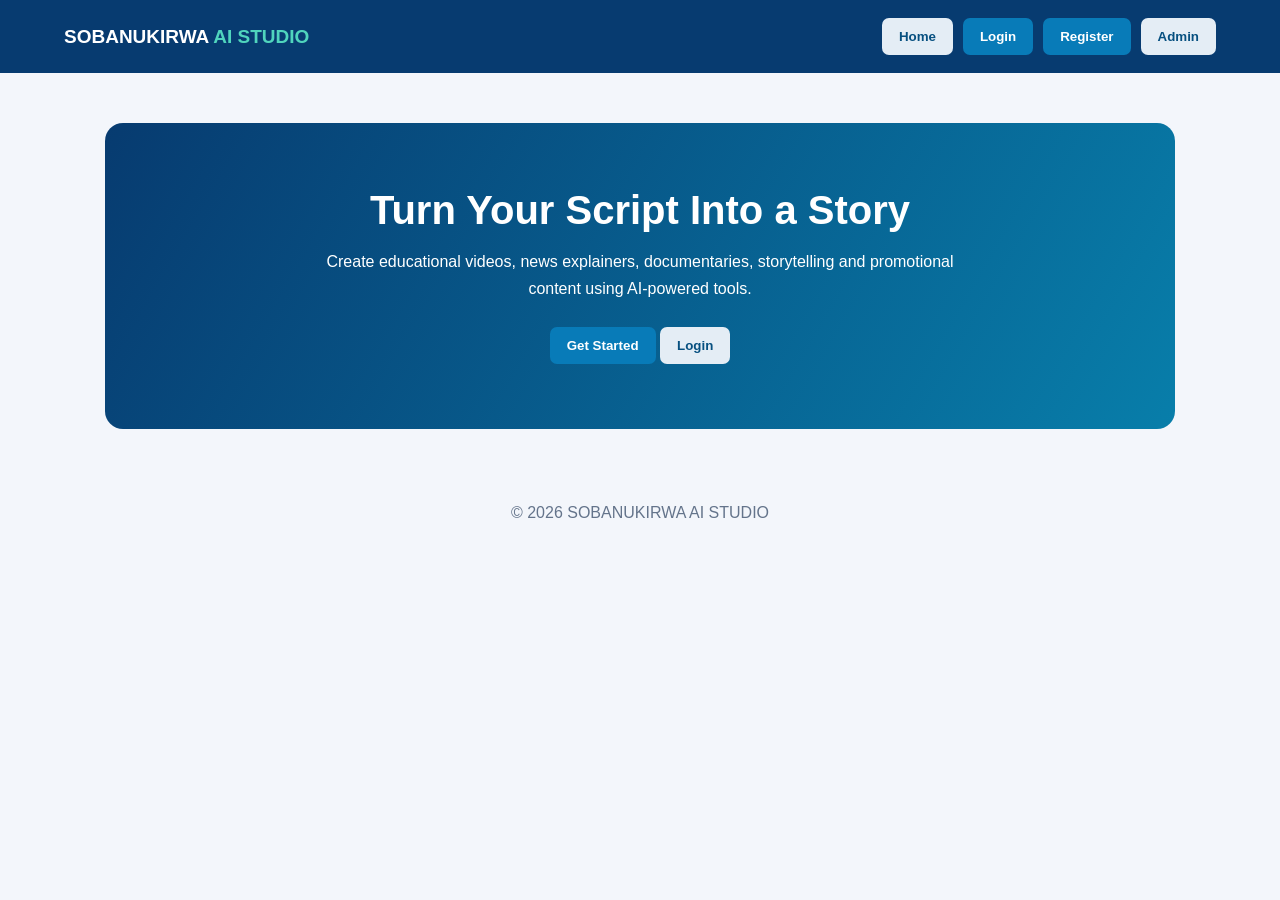
<file: index.html>
<!DOCTYPE html>
<html lang="en">
<head>
<meta charset="UTF-8">
<meta name="viewport" content="width=device-width, initial-scale=1">
<title>SOBANUKIRWA AI STUDIO</title>

<style>
*{box-sizing:border-box}
body{margin:0;font-family:Arial,sans-serif;background:#f3f6fb;color:#17324d}
header{background:#073b70;color:white;padding:18px 5%;display:flex;justify-content:space-between;align-items:center;flex-wrap:wrap;gap:12px}
.brand{font-size:19px;font-weight:bold;color:white;text-decoration:none}
.brand span{color:#50d5bd}
nav{display:flex;gap:10px;align-items:center;flex-wrap:wrap}
button,a.btn{border:0;padding:11px 17px;border-radius:7px;background:#087bb8;color:white;text-decoration:none;cursor:pointer;font-weight:bold}
button:hover,a.btn:hover{opacity:.85}
.secondary{background:#e4edf5!important;color:#075080!important}
main{max-width:1100px;margin:35px auto;padding:15px}
.hero{background:linear-gradient(120deg,#073b70,#087eaa);color:white;padding:65px 30px;border-radius:18px;text-align:center}
.hero h1{font-size:40px;margin:0 0 15px}
.hero p{max-width:650px;margin:0 auto 25px;line-height:1.7}
.panel{background:white;padding:24px;border-radius:13px;margin:20px 0;box-shadow:0 4px 15px #0001}
input,select{width:100%;padding:13px;margin:8px 0 15px;border:1px solid #ccd7e2;border-radius:7px}
label{font-weight:bold}
.hidden{display:none!important}
.tabs{display:flex;gap:10px;margin-bottom:20px}
.tabs button{flex:1}
.notice{padding:13px;margin:12px 0;border-radius:7px;background:#e5f3ff;color:#075080}
.grid{display:grid;grid-template-columns:repeat(auto-fit,minmax(160px,1fr));gap:15px}
.stat{background:#eaf3fa;padding:20px;border-radius:10px}
.stat h2{margin:0;color:#087bb8}
.table-wrap{overflow-x:auto;background:white;border-radius:10px}
table{border-collapse:collapse;width:100%;min-width:650px}
th,td{padding:13px;border-bottom:1px solid #e1e7ed;text-align:left}
th{background:#eaf2f8}
footer{text-align:center;padding:25px;color:#64748b}
</style>
</head>

<body>

<header>
  <a class="brand" href="#" onclick="showPage('home')">
    SOBANUKIRWA <span>AI STUDIO</span>
  </a>
  <nav>
    <button class="secondary" onclick="showPage('home')">Home</button>
    <button onclick="showPage('login')">Login</button>
    <button onclick="showPage('register')">Register</button>
    <button class="secondary" onclick="showPage('adminLogin')">Admin</button>
  </nav>
</header>

<main>

<!-- HOMEPAGE -->
<section id="home">
  <div class="hero">
    <h1>Turn Your Script Into a Story</h1>
    <p>
      Create educational videos, news explainers, documentaries,
      storytelling and promotional content using AI-powered tools.
    </p>
    <button onclick="showPage('register')">Get Started</button>
    <button class="secondary" onclick="showPage('login')">Login</button>
  </div>
</section>

<!-- USER LOGIN -->
<section id="login" class="panel hidden">
  <h1>User Login</h1>
  <div id="loginNotice" class="notice hidden"></div>
  <form onsubmit="userLogin(event)">
    <label>Email</label>
    <input id="loginEmail" type="email" required>
    <label>Password</label>
    <input id="loginPassword" type="password" required>
    <button type="submit">Login</button>
  </form>
  <p>New user? <a href="#" onclick="showPage('register')">Create account</a></p>
  <p><a href="#" onclick="showPage('adminLogin')">Administrator Login</a></p>
</section>

<!-- ADMIN LOGIN -->
<section id="adminLogin" class="panel hidden">
  <h1>Administrator Login</h1>
  <div id="adminNotice" class="notice hidden"></div>
  <form onsubmit="adminLogin(event)">
    <label>Admin Email</label>
    <input id="adminEmail" type="email" required>
    <label>Admin Password</label>
    <input id="adminPassword" type="password" required>
    <button type="submit">Login as Administrator</button>
  </form>
</section>

<!-- REGISTRATION -->
<section id="register" class="panel hidden">
  <h1>Create Account</h1>
  <div id="registerNotice" class="notice hidden"></div>
  <form onsubmit="registerUser(event)">
    <label>Full Name</label>
    <input id="regName" required>
    <label>Email</label>
    <input id="regEmail" type="email" required>
    <label>Password</label>
    <input id="regPassword" type="password" minlength="6" required>
    <button type="submit">Register</button>
  </form>
</section>

<!-- USER DASHBOARD -->
<section id="userDashboard" class="hidden">
  <div class="panel">
    <h1 id="userWelcome">User Dashboard</h1>
    <p id="userDetails"></p>
    <button onclick="logout()">Logout</button>
  </div>
  <div class="panel">
    <h2>My Projects</h2>
    <input id="projectTitle" placeholder="Project title">
    <input id="projectDescription" placeholder="Project description">
    <button onclick="createProject()">Create Project</button>
    <div id="projectNotice" class="notice hidden"></div>
    <div id="projectList"></div>
  </div>
</section>

<!-- ADMIN DASHBOARD -->
<section id="adminDashboard" class="hidden">
  <div class="panel">
    <h1>Administrator Dashboard</h1>
    <p id="adminWelcome"></p>
    <button onclick="logout()">Logout</button>
  </div>

  <div id="adminDashboardNotice" class="notice hidden"></div>

  <div id="stats" class="grid"></div>

  <div class="panel">
    <h2>Account Approval Settings</h2>
    <form onsubmit="saveApproval(event)">
      <label>Approval Mode</label>
      <select id="approvalMode">
        <option value="MANUAL">Manual Approval</option>
        <option value="AUTO">Automatic Approval</option>
      </select>
      <button type="submit">Save Settings</button>
    </form>
  </div>

  <div class="panel">
    <h2>Registered Users</h2>
    <div class="table-wrap">
      <table>
        <thead>
          <tr>
            <th>Name</th>
            <th>Email</th>
            <th>Role</th>
            <th>Status</th>
            <th>Change Status</th>
          </tr>
        </thead>
        <tbody id="usersTable"></tbody>
      </table>
    </div>
  </div>
</section>

</main>

<footer>© 2026 SOBANUKIRWA AI STUDIO</footer>

<script>
const API_URL="/api/gas";
let sessionToken=localStorage.getItem("sobanukirwa_token")||"";
let currentUser=null;

function showPage(page){
  document.querySelectorAll("main > section").forEach(s=>s.classList.add("hidden"));
  document.getElementById(page).classList.remove("hidden");
}

function notify(id,text){
  const el=document.getElementById(id);
  el.textContent=text;
  el.classList.remove("hidden");
}

async function api(action,data={}){
  const response=await fetch(API_URL,{
    method:"POST",
    headers:{"Content-Type":"application/json"},
    body:JSON.stringify({action,data})
  });
  const result=await response.json();
  if(!response.ok||result.ok===false){
    throw new Error(result.error||"Request failed");
  }
  return result;
}

async function registerUser(event){
  event.preventDefault();
  try{
    const result=await api("register",{
      name:document.getElementById("regName").value.trim(),
      email:document.getElementById("regEmail").value.trim(),
      password:document.getElementById("regPassword").value
    });
    notify("registerNotice",result.message||"Registration submitted successfully.");
  }catch(error){
    notify("registerNotice",error.message);
  }
}

async function userLogin(event){
  event.preventDefault();
  await authenticate(
    document.getElementById("loginEmail").value,
    document.getElementById("loginPassword").value,
    "loginNotice"
  );
}

async function adminLogin(event){
  event.preventDefault();
  await authenticate(
    document.getElementById("adminEmail").value,
    document.getElementById("adminPassword").value,
    "adminNotice"
  );
}

async function authenticate(email,password,noticeId){
  try{
    const result=await api("login",{email,password});
    const user=result.user;
    if(!user||!result.token)throw new Error("Invalid login response.");

    if(noticeId==="adminNotice"&&user.role!=="ADMIN"){
      throw new Error("This account is not an administrator.");
    }

    sessionToken=result.token;
    currentUser=user;
    localStorage.setItem("sobanukirwa_token",sessionToken);

    if(user.role==="ADMIN"){
      showPage("adminDashboard");
      document.getElementById("adminWelcome").textContent="Welcome, "+(user.name||user.fullName||user.email);
      await loadAdmin();
    }else{
      if(noticeId==="adminNotice")throw new Error("Admin access denied.");
      showPage("userDashboard");
      document.getElementById("userWelcome").textContent="Welcome, "+(user.name||user.fullName||"User");
      document.getElementById("userDetails").textContent="Role: "+user.role+" | Status: "+user.status;
      await loadProjects();
    }
  }catch(error){
    notify(noticeId,error.message);
  }
}

async function createProject(){
  try{
    const result=await api("createProject",{
      token:sessionToken,
      title:document.getElementById("projectTitle").value.trim(),
      description:document.getElementById("projectDescription").value.trim()
    });
    notify("projectNotice",result.message||"Project created.");
    await loadProjects();
  }catch(error){
    notify("projectNotice",error.message);
  }
}

async function loadProjects(){
  try{
    const result=await api("listProjects",{token:sessionToken});
    const list=document.getElementById("projectList");
    list.replaceChildren();
    (result.projects||[]).forEach(project=>{
      const item=document.createElement("div");
      item.className="stat";
      const heading=document.createElement("strong");
      heading.textContent=project.title||"Untitled";
      const description=document.createElement("p");
      description.textContent=project.description||"";
      item.append(heading,description);
      list.appendChild(item);
    });
  }catch(error){
    document.getElementById("projectList").textContent=error.message;
  }
}

async function loadAdmin(){
  try{
    const [overview,users]=await Promise.all([
      api("adminOverview",{token:sessionToken}),
      api("adminUsers",{token:sessionToken})
    ]);

    const stats=document.getElementById("stats");
    stats.replaceChildren();

    const values=overview.stats||overview;
    Object.entries(values).forEach(([key,value])=>{
      if(typeof value!=="number")return;
      const box=document.createElement("div");
      box.className="stat";
      const heading=document.createElement("h2");
      heading.textContent=value;
      const label=document.createElement("p");
      label.textContent=key.replace(/([A-Z])/g," $1");
      box.append(heading,label);
      stats.appendChild(box);
    });

    const tbody=document.getElementById("usersTable");
    tbody.replaceChildren();

    (users.users||[]).forEach(user=>{
      const tr=document.createElement("tr");
      [user.name||user.fullName,user.email,user.role,user.status].forEach(value=>{
        const td=document.createElement("td");
        td.textContent=value||"";
        tr.appendChild(td);
      });

      const actionCell=document.createElement("td");
      const select=document.createElement("select");
      ["ACTIVE","PENDING","SUSPENDED","REJECTED"].forEach(status=>{
        const option=document.createElement("option");
        option.value=status;
        option.textContent=status;
        option.selected=user.status===status;
        select.appendChild(option);
      });

      const button=document.createElement("button");
      button.textContent="Update";
      button.onclick=async()=>{
        try{
          await api("updateUserStatus",{
            token:sessionToken,
            userId:user.id,
            status:select.value
          });
          await loadAdmin();
        }catch(error){
          notify("adminDashboardNotice",error.message);
        }
      };
      actionCell.append(select,button);
      tr.appendChild(actionCell);
      tbody.appendChild(tr);
    });

    if(users.approvalMode){
      document.getElementById("approvalMode").value=users.approvalMode;
    }
  }catch(error){
    notify("adminDashboardNotice",error.message);
  }
}

async function saveApproval(event){
  event.preventDefault();
  try{
    await api("updateApprovalMode",{
      token:sessionToken,
      mode:document.getElementById("approvalMode").value
    });
    notify("adminDashboardNotice","Approval settings saved.");
  }catch(error){
    notify("adminDashboardNotice",error.message);
  }
}

async function logout(){
  try{
    await api("logout",{token:sessionToken});
  }catch(error){}
  localStorage.removeItem("sobanukirwa_token");
  sessionToken="";
  currentUser=null;
  showPage("home");
}

async function restoreSession(){
  if(!sessionToken)return;
  try{
    const result=await api("getMe",{token:sessionToken});
    currentUser=result.user;
    if(!currentUser)throw new Error("Session expired");

    if(currentUser.role==="ADMIN"){
      showPage("adminDashboard");
      document.getElementById("adminWelcome").textContent="Welcome, "+(currentUser.name||currentUser.email);
      await loadAdmin();
    }else{
      showPage("userDashboard");
      document.getElementById("userWelcome").textContent="Welcome, "+(currentUser.name||"User");
      await loadProjects();
    }
  }catch(error){
    localStorage.removeItem("sobanukirwa_token");
    sessionToken="";
    showPage("home");
  }
}

restoreSession();


/* SOBANUKIRWA AI STUDIO - AUTHENTICATION GUARD */

const AUTH_KEY = "sobanukirwa_token";

function isLoggedIn() {
  return !!localStorage.getItem(AUTH_KEY);
}

function requireLogin(targetPage) {
  if (!isLoggedIn()) {
    sessionStorage.setItem("requestedPage", targetPage);
    window.location.href = "index.html#login";
    return false;
  }
  return true;
}

// Protect Project 2
function openProject2() {
  if (!requireLogin("project2")) return;
  window.location.href = "project2.html";
}

// Protect Admin Dashboard
function openAdminDashboard() {
  if (!requireLogin("admin")) return;
  window.location.href = "admin.html";
}

// Protect all private pages
document.addEventListener("DOMContentLoaded", function () {
  const protectedPages = [
    "dashboard.html",
    "project2.html",
    "admin.html"
  ];

  const currentPage = location.pathname.split("/").pop();

  if (
    protectedPages.includes(currentPage) &&
    !isLoggedIn()
  ) {
    window.location.replace("index.html#login");
  }
});

// After successful login, redirect to requested page
function redirectAfterLogin(user) {
  const requestedPage =
    sessionStorage.getItem("requestedPage");

  sessionStorage.removeItem("requestedPage");

  if (user.role === "ADMIN") {
    window.location.href = "admin.html";
  } else if (requestedPage === "project2") {
    window.location.href = "project2.html";
  } else {
    window.location.href = "dashboard.html";
  }
}

  
</script>

</body>
</html>
</file>
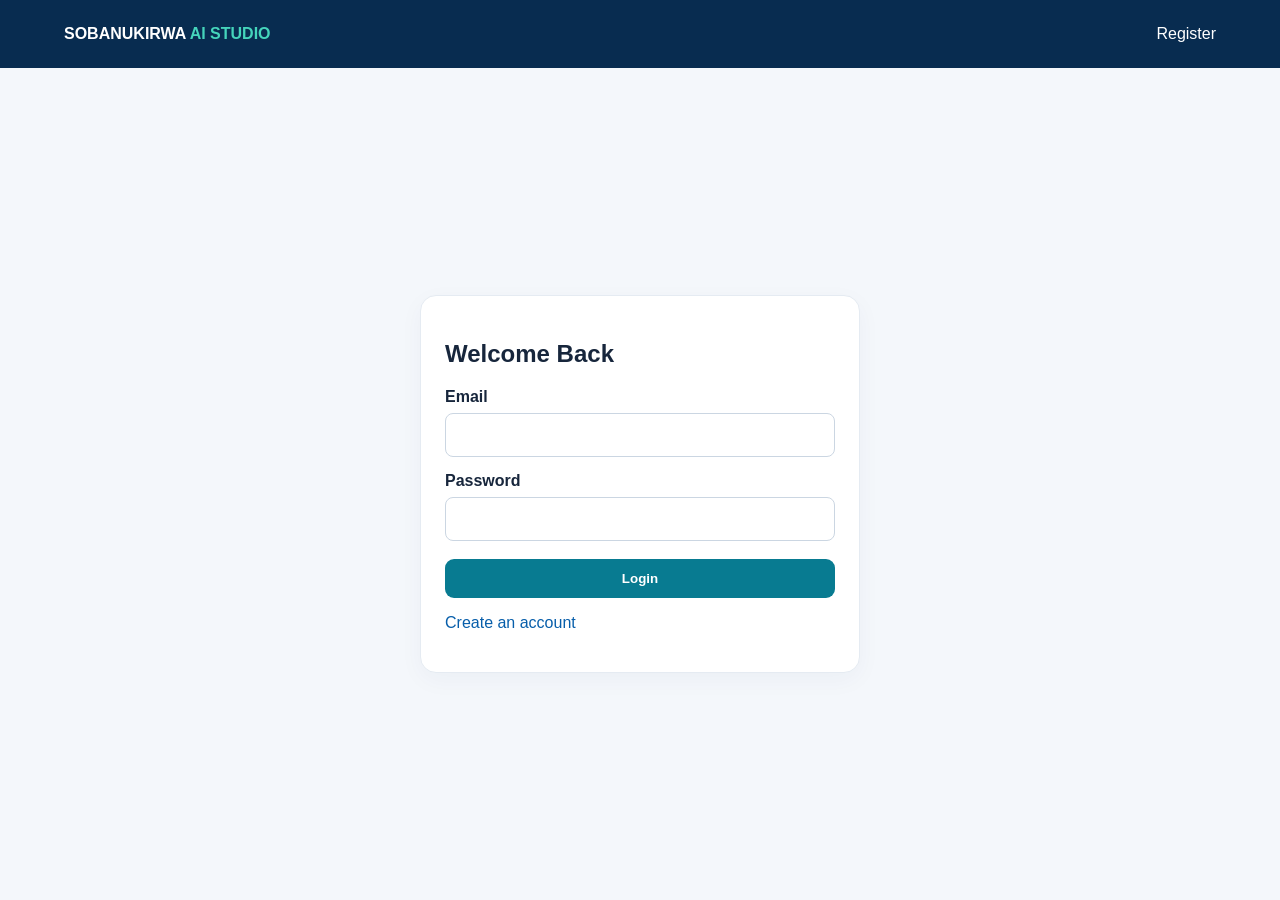
<file: dashboard.html>
<!DOCTYPE html>
<html lang="en">
<head>
  <meta charset="UTF-8">
  <meta name="viewport" content="width=device-width,initial-scale=1">
  <title>Dashboard | SOBANUKIRWA AI STUDIO</title>
  <link rel="stylesheet" href="css/style.css">
</head>
<body data-page="dashboard">

<header class="topbar">
  <a class="brand" href="dashboard.html">SOBANUKIRWA <span>AI STUDIO</span></a>
  <nav>
    <span id="userName"></span>
    <a href="projects.html">Projects</a>
    <a href="admin.html">Admin</a>
    <button class="btn secondary" data-logout>Logout</button>
  </nav>
</header>

<main class="container">
  <div id="notice" class="notice" hidden></div>
  <h1 id="welcome">Your Dashboard</h1>
  <p>Manage your video projects.</p>

  <div class="grid">
    <div class="stat">
      <b id="projectCount">0</b>
      <span>My Projects</span>
    </div>
    <div class="stat">
      <b>FREE</b>
      <span>Current Plan</span>
    </div>
    <div class="stat">
      <b>PHASE 1</b>
      <span>Workspace</span>
    </div>
    <div class="stat">
      <b>AI</b>
      <span>Coming Soon</span>
    </div>
  </div>

  <section class="panel" style="margin-top:22px">
    <h2>Recent Projects</h2>
    <div id="recentProjects"></div>
    <a class="btn" href="projects.html">Create Project</a>
  </section>
</main>

<script src="js/config.js"></script>
<script src="js/api.js"></script>
<script src="js/auth.js"></script>
<script src="js/app.js"></script>
</body>
</html>
</file>
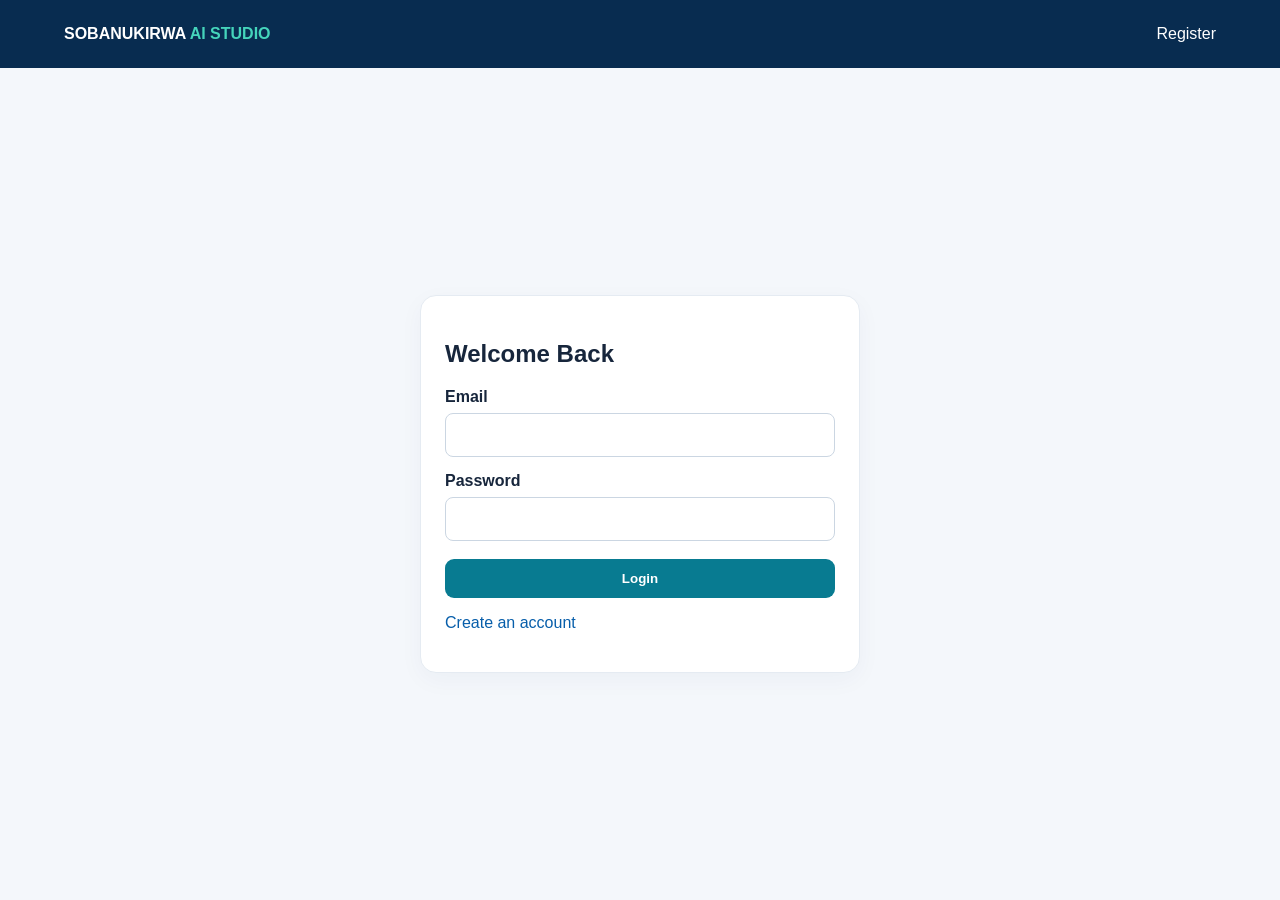
<file: login.html>
<!DOCTYPE html>
<html lang="en">
<head>
  <meta charset="UTF-8">
  <meta name="viewport" content="width=device-width,initial-scale=1">
  <title>Login | SOBANUKIRWA AI STUDIO</title>
  <link rel="stylesheet" href="css/style.css">
</head>
<body>
<header class="topbar">
  <a class="brand" href="index.html">SOBANUKIRWA <span>AI STUDIO</span></a>
  <nav><a href="register.html">Register</a></nav>
</header>

<main class="auth-wrap">
  <section class="auth-card">
    <h2>Welcome Back</h2>
    <div id="notice" class="notice" hidden></div>

    <form id="loginForm">
      <label>Email</label>
      <input id="email" type="email" required>

      <label>Password</label>
      <input id="password" type="password" required>

      <button class="btn" type="submit">Login</button>
    </form>

    <p><a href="register.html">Create an account</a></p>
  </section>
</main>

<script src="js/config.js"></script>
<script src="js/api.js"></script>
<script src="js/auth.js"></script>
<script src="js/app.js"></script>
</body>
</html>
</file>
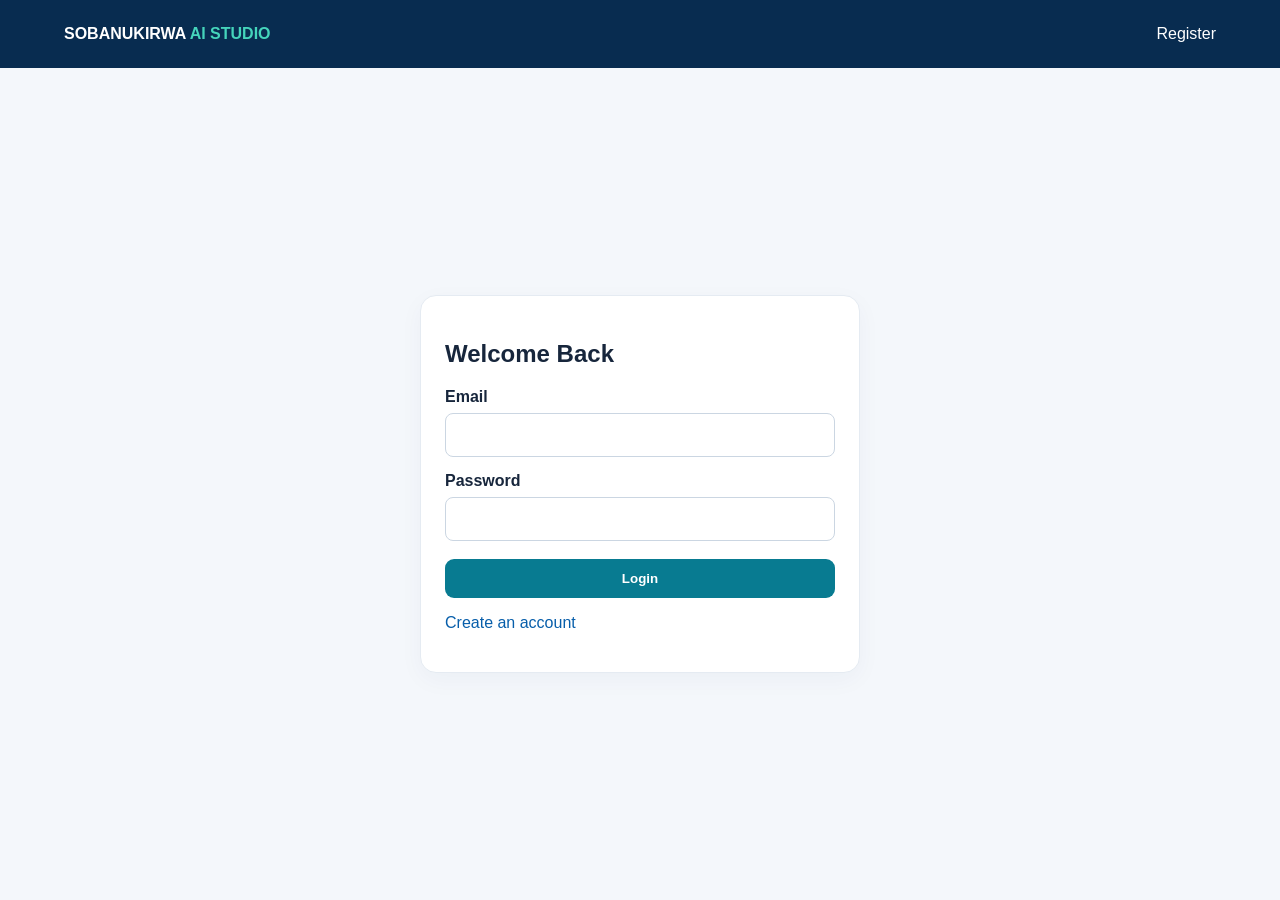
<file: projects.html>
<!DOCTYPE html>
<html lang="en">
<head>
  <meta charset="UTF-8">
  <meta name="viewport" content="width=device-width,initial-scale=1">
  <title>Projects | SOBANUKIRWA AI STUDIO</title>
  <link rel="stylesheet" href="css/style.css">
</head>
<body data-page="projects">

<header class="topbar">
  <a class="brand" href="dashboard.html">SOBANUKIRWA <span>AI STUDIO</span></a>
  <nav>
    <span id="userName"></span>
    <a href="dashboard.html">Dashboard</a>
    <button class="btn secondary" data-logout>Logout</button>
  </nav>
</header>

<main class="container">
  <h1>My Projects</h1>
  <div id="notice" class="notice" hidden></div>

  <section class="panel">
    <h2>Create New Project</h2>

    <form id="projectForm">
      <label>Project Title</label>
      <input id="title" maxlength="120" required>

      <label>Description</label>
      <textarea id="description"></textarea>

      <button class="btn" type="submit">Create Project</button>
    </form>
  </section>

  <div id="projectList" class="project-grid"></div>
</main>

<script src="js/config.js"></script>
<script src="js/api.js"></script>
<script src="js/auth.js"></script>
<script src="js/app.js"></script>
</body>
</html>
</file>
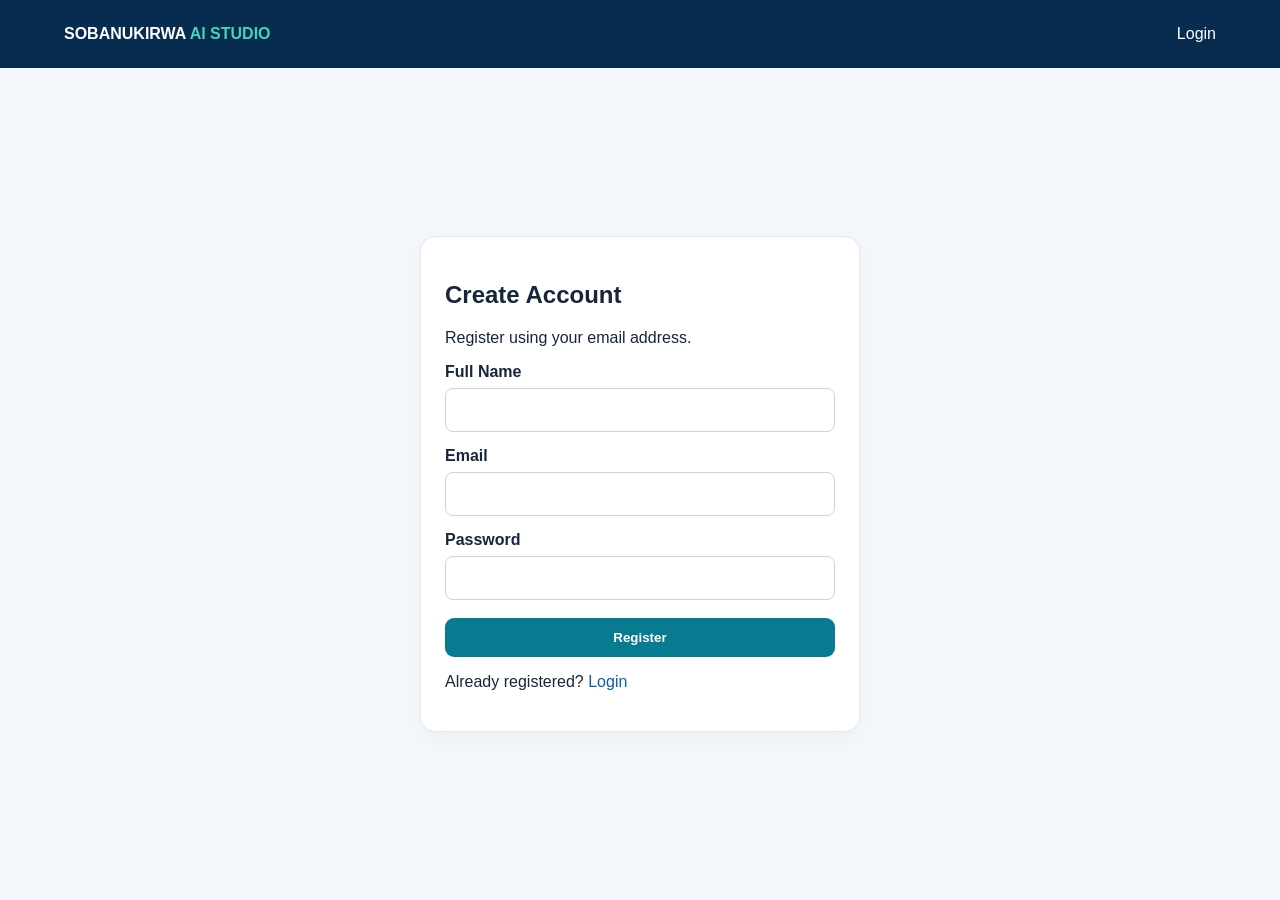
<file: register.html>
<!DOCTYPE html>
<html lang="en">
<head>
  <meta charset="UTF-8">
  <meta name="viewport" content="width=device-width,initial-scale=1">
  <title>Register | SOBANUKIRWA AI STUDIO</title>
  <link rel="stylesheet" href="css/style.css">
</head>
<body>
<header class="topbar">
  <a class="brand" href="index.html">SOBANUKIRWA <span>AI STUDIO</span></a>
  <nav><a href="login.html">Login</a></nav>
</header>

<main class="auth-wrap">
  <section class="auth-card">
    <h2>Create Account</h2>
    <p>Register using your email address.</p>
    <div id="notice" class="notice" hidden></div>

    <form id="registerForm">
      <label>Full Name</label>
      <input id="name" required maxlength="100">

      <label>Email</label>
      <input id="email" type="email" required>

      <label>Password</label>
      <input id="password" type="password" minlength="10" required>

      <button class="btn" type="submit">Register</button>
    </form>

    <p>Already registered? <a href="login.html">Login</a></p>
  </section>
</main>

<script src="js/config.js"></script>
<script src="js/api.js"></script>
<script src="js/auth.js"></script>
<script src="js/app.js"></script>
</body>
</html>
</file>
<file: css/style.css>
* {
  box-sizing:border-box;
}

body {
  margin:0;
  font-family:Arial,sans-serif;
  background:#f4f7fb;
  color:#17263c;
}

a {
  color:#075eaa;
  text-decoration:none;
}

.topbar {
  min-height:68px;
  background:#082c50;
  color:white;
  display:flex;
  align-items:center;
  justify-content:space-between;
  padding:12px 5%;
}

.brand {
  font-weight:800;
  color:white;
}

.brand span {
  color:#45d4bb;
}

.topbar nav {
  display:flex;
  gap:18px;
  align-items:center;
  flex-wrap:wrap;
}

.topbar nav a {
  color:white;
}

.container {
  width:min(1100px,92%);
  margin:35px auto;
}

.hero {
  padding:65px 7%;
  background:linear-gradient(125deg,#082c50,#087a89);
  color:white;
  border-radius:20px;
}

.hero h1 {
  font-size:clamp(32px,5vw,54px);
}

.hero p {
  line-height:1.8;
  max-width:650px;
}

.btn {
  display:inline-block;
  border:0;
  border-radius:9px;
  background:#087b91;
  color:white;
  padding:12px 18px;
  font-weight:bold;
  cursor:pointer;
}

.btn.light {
  background:white;
  color:#07385e;
}

.btn.secondary {
  background:#e6eff8;
  color:#123b5d;
}

.auth-wrap {
  min-height:calc(100vh - 68px);
  display:grid;
  place-items:center;
  padding:25px;
}

.auth-card,
.panel,
.project-card {
  background:white;
  border:1px solid #e5ebf2;
  border-radius:16px;
  padding:24px;
  box-shadow:0 7px 25px #173b5d0a;
}

.auth-card {
  width:min(440px,100%);
}

label {
  display:block;
  font-weight:bold;
  margin:15px 0 7px;
}

input,
textarea,
select {
  width:100%;
  padding:12px;
  border:1px solid #cbd6e2;
  border-radius:8px;
  font:inherit;
}

textarea {
  min-height:90px;
}

form .btn {
  margin-top:18px;
  width:100%;
}

.notice {
  padding:12px;
  border-radius:8px;
  margin:15px 0;
}

.notice[hidden] {
  display:none;
}

.notice.error {
  background:#fff0f0;
  color:#a32626;
}

.notice.success {
  background:#e9f8f1;
  color:#146b45;
}

.grid {
  display:grid;
  grid-template-columns:repeat(4,1fr);
  gap:16px;
}

.stat {
  background:white;
  padding:20px;
  border-radius:14px;
  border:1px solid #e4ebf2;
}

.stat b {
  display:block;
  font-size:30px;
  color:#087b91;
}

.stat span {
  color:#69798a;
}

.project-grid {
  display:grid;
  grid-template-columns:repeat(auto-fill,minmax(240px,1fr));
  gap:16px;
  margin-top:20px;
}

.project-row {
  display:flex;
  justify-content:space-between;
  padding:14px 0;
  border-bottom:1px solid #edf0f4;
}

table {
  border-collapse:collapse;
  width:100%;
  background:white;
}

th,td {
  text-align:left;
  padding:13px;
  border-bottom:1px solid #edf0f4;
}

th {
  background:#edf4fa;
}

.table-wrap {
  overflow:auto;
}

.footer {
  text-align:center;
  padding:30px;
  color:#748295;
}

@media(max-width:720px) {
  .topbar {
    gap:12px;
    flex-wrap:wrap;
  }

  .grid {
    grid-template-columns:repeat(2,1fr);
  }
}
</file>
